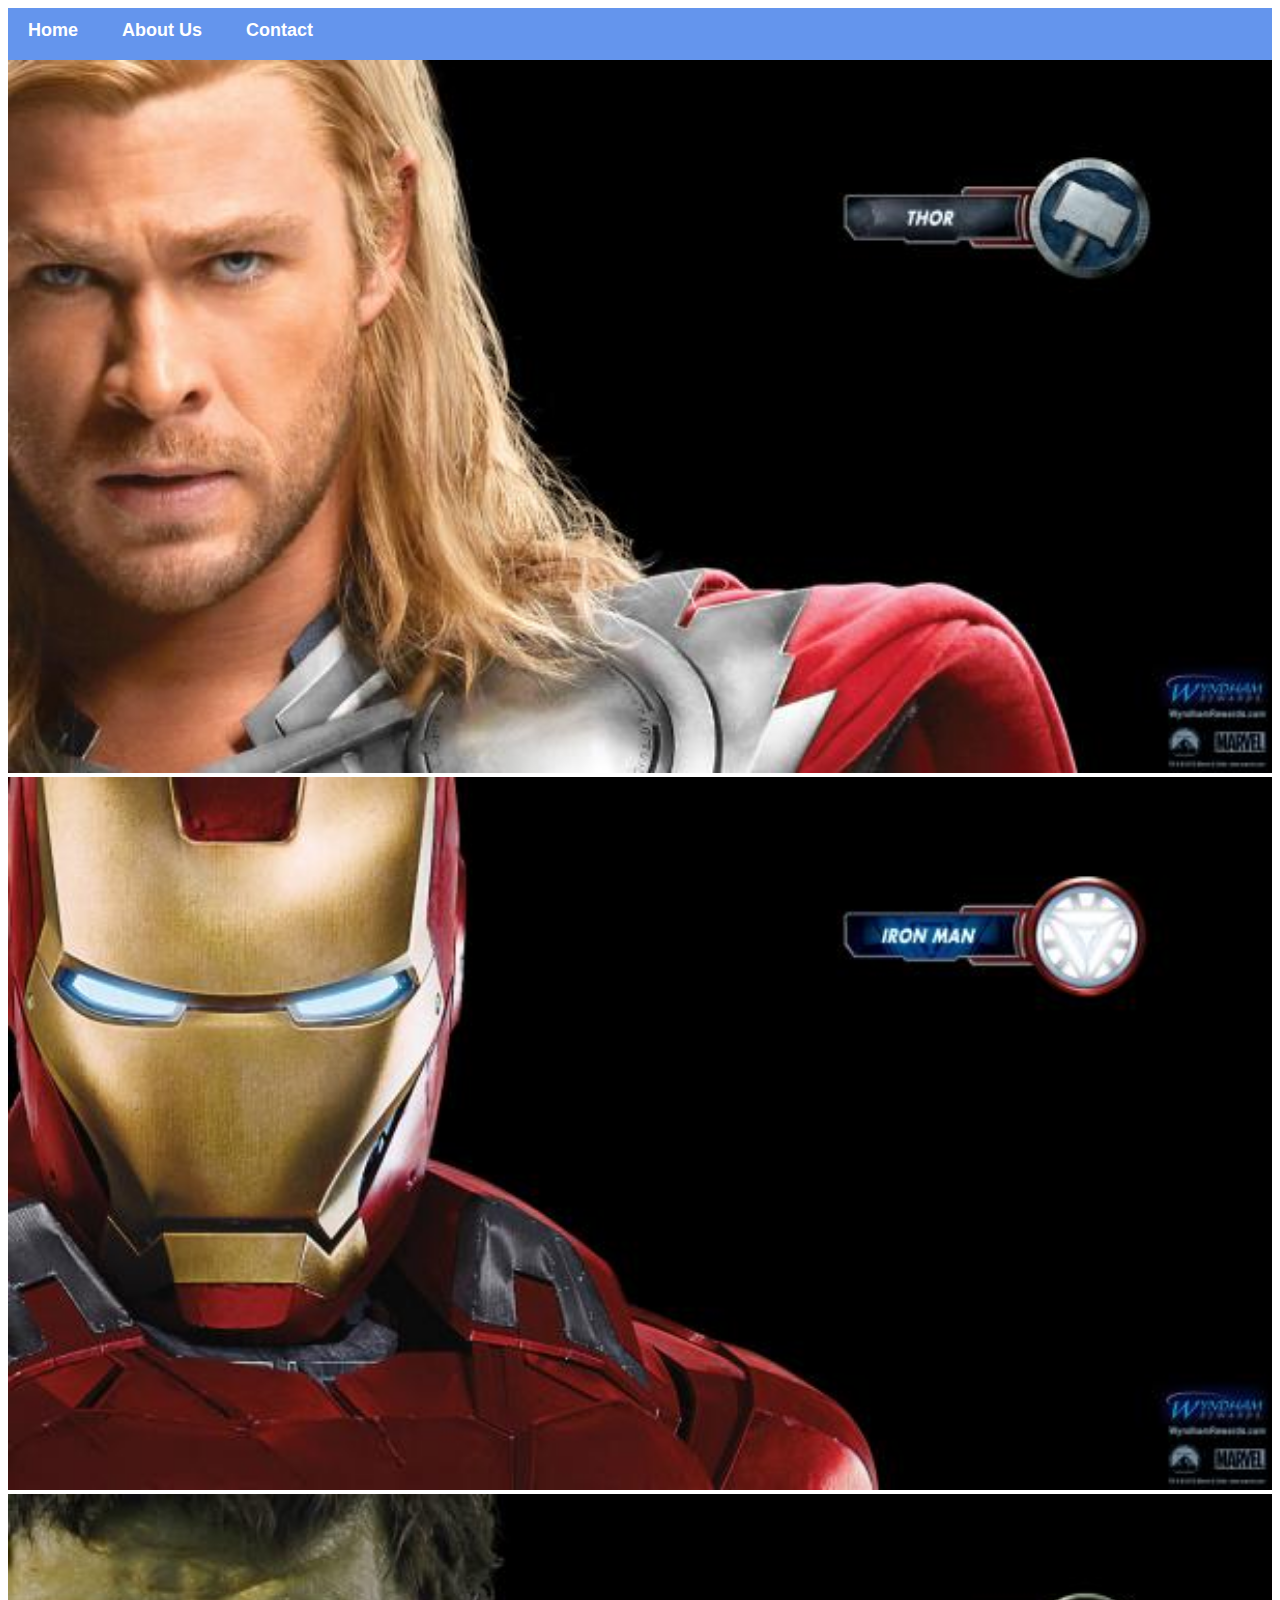
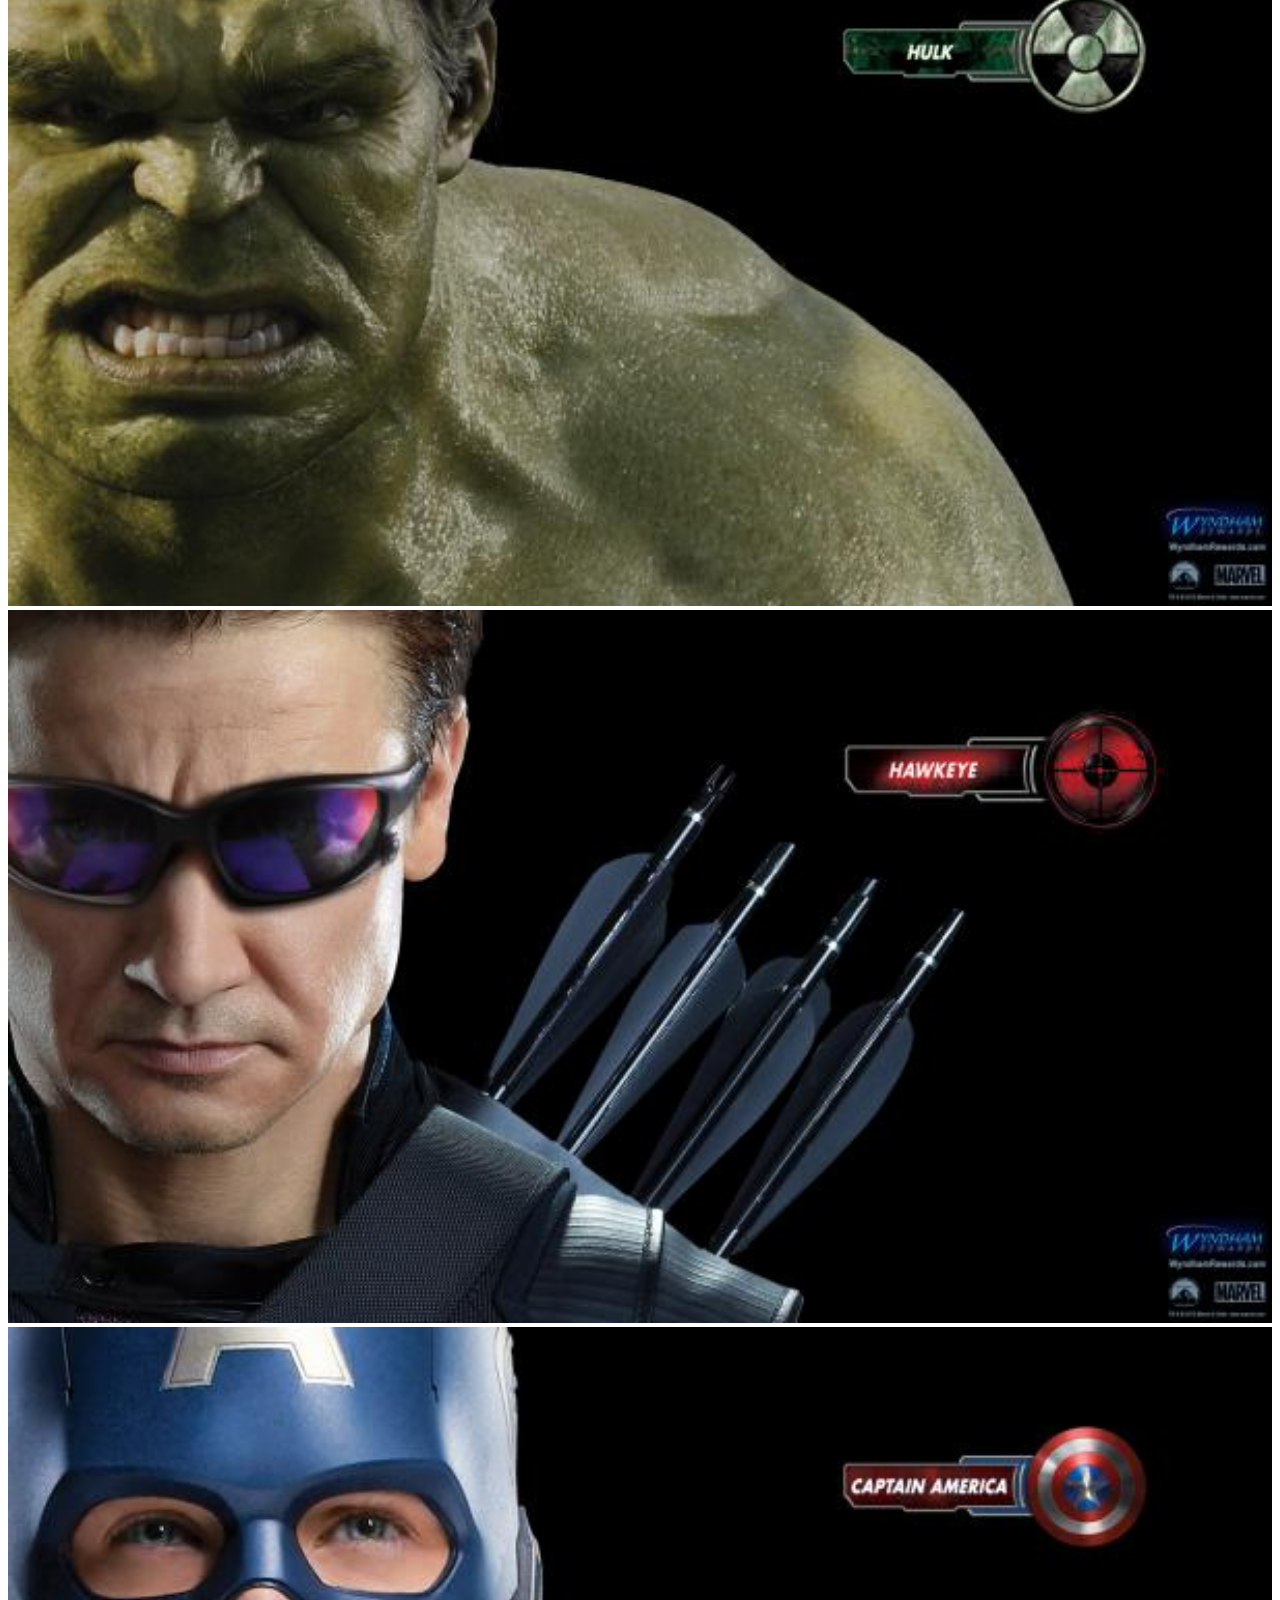
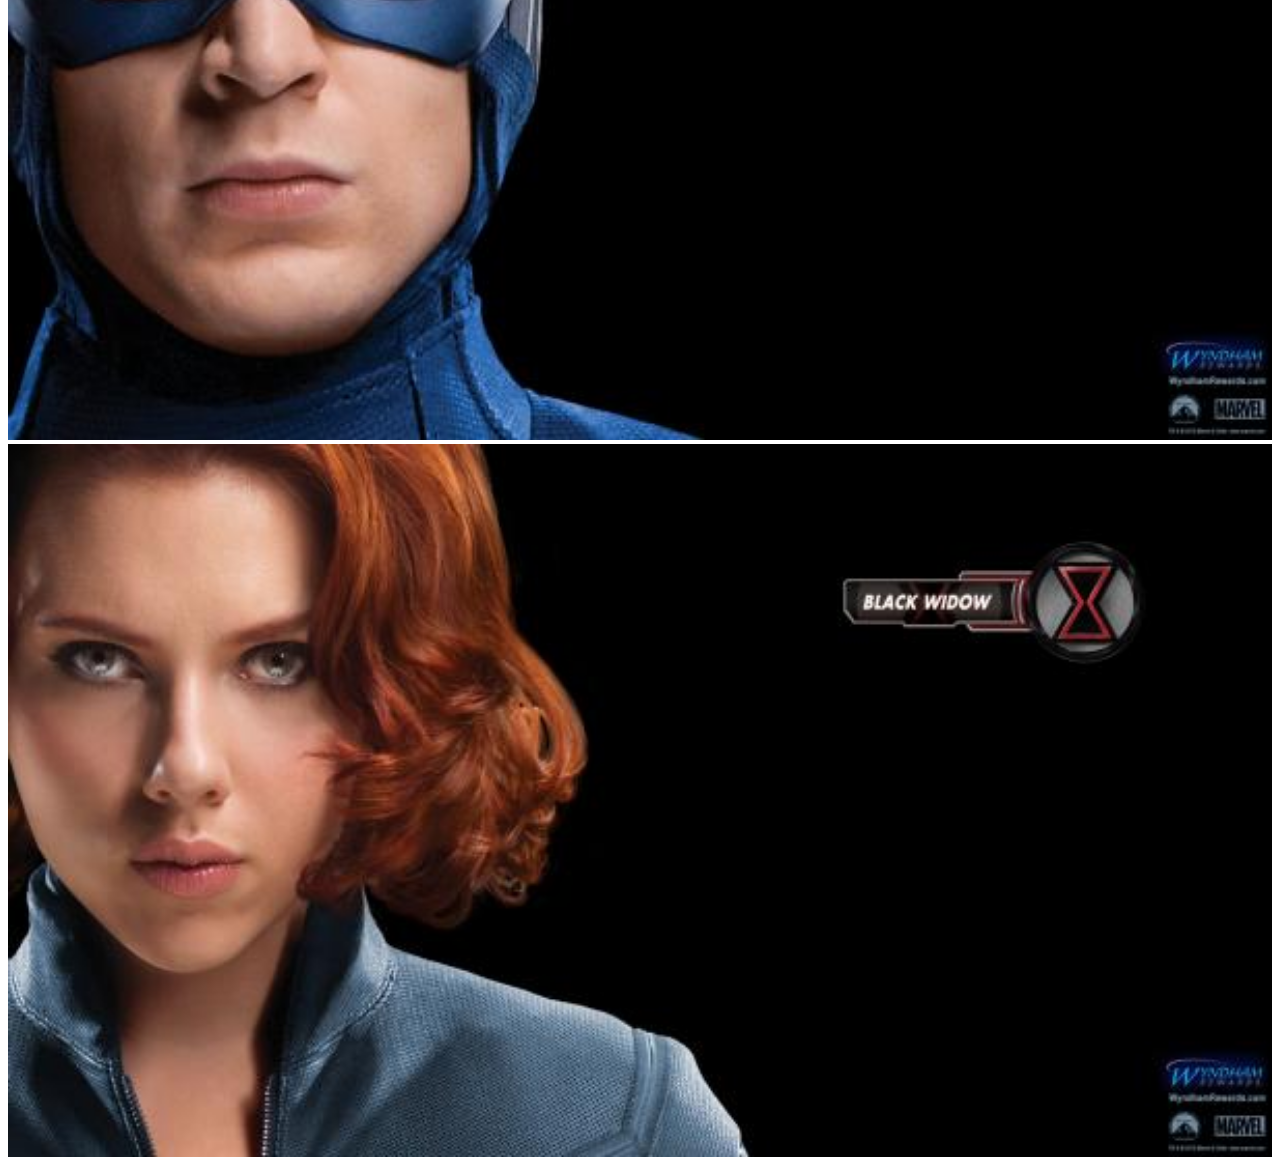
<file: index.html>
<!DOCTYPE html>
<html>
    <head>
<link rel="stylesheet"href="style.css"> 
</head>
    <body>
        <div id="menu">
            <a href="#">Home</a>
            <a href="about.html">About Us</a>
            <a href="contact.html">Contact</a>
        </div>
        <div class="gallery">
            <a href="avenger-1.html"><img src="images/avengers_01.jpg"/></a>
            <a href="avenger-2.html"><img src="images/avengers_02.jpg"/></a>
            <a href="avenger-3.html"><img src="images/avengers_03.jpg"/></a>
            <a href="avenger-4.html"><img src="images/avengers_04.jpg"/></a>
            <a href="avengers-5.html"><img src="images/avengers_05.jpg"/></a>
           <a href="avenger-6.html"> <img src="images/avengers_06.jpg"/></a>

        </div>
    </body>
</html>
</file>
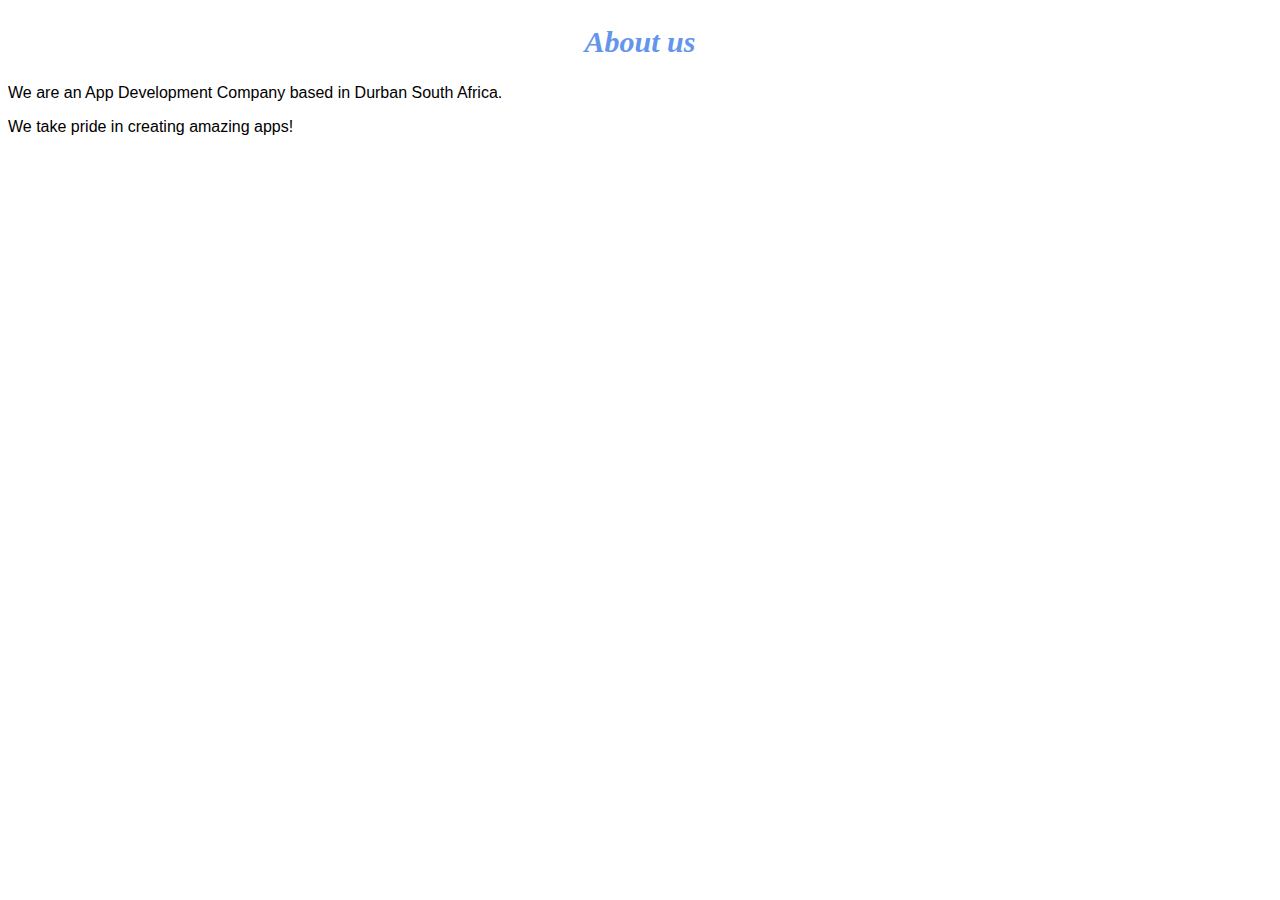
<file: about.html>
<!DOCTYPE html>
<html>
    <head>
<link rel="stylesheet"href="style.css"> 
</head>
    <body>
        <h2> About us</h2>
        <p> We are an App Development Company based in Durban South Africa.</p>
        <p>We take pride in creating amazing apps!</p>
        </body>
</html>
</file>
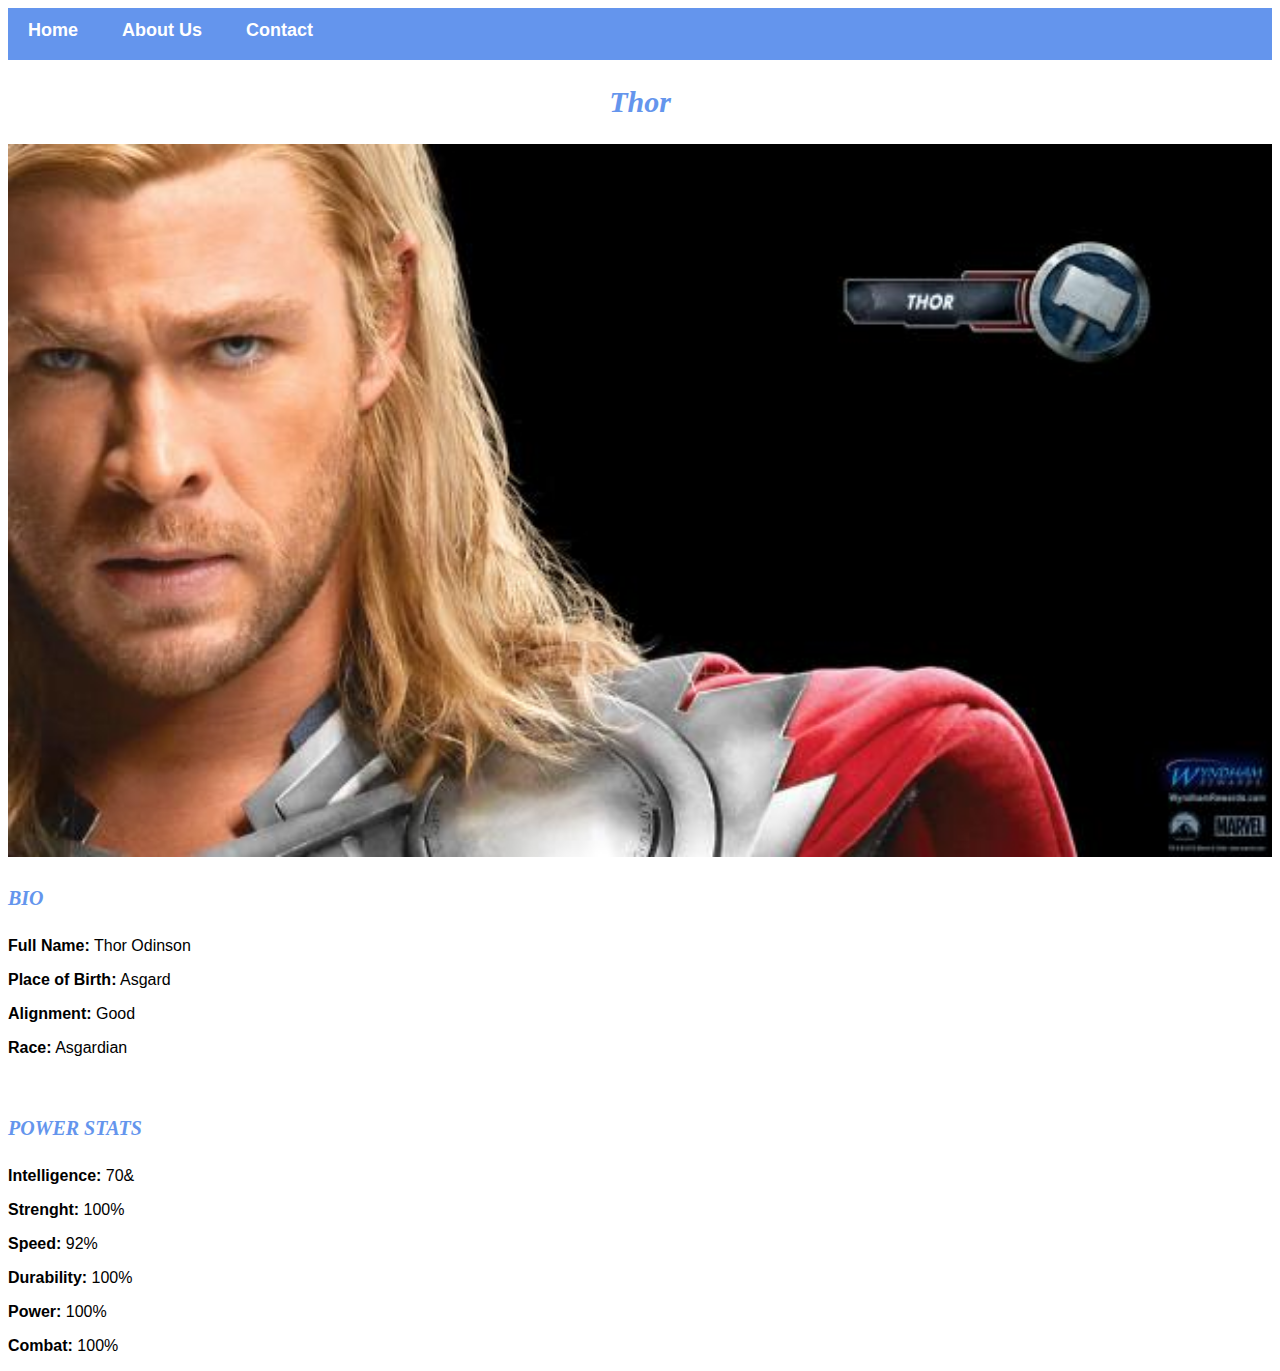
<file: avenger-1.html>
<!DOCTYPE html>
<html>
    <head>
<link rel="stylesheet"href="style.css"> 
</head>
    <body>
        <div id="menu">
            <a href="#">Home</a>
            <a href="about.html">About Us</a>
            <a href="contact.html">Contact</a>
        </div>
        <h2> Thor</h2>
        <div class="gallery">
            <img src="images/avengers_01.jpg"/>
            
        </div>
        <h4>BIO</h4>
        <p><b>Full Name:</b></b> Thor Odinson</p>
        <p><b>Place of Birth:</b> Asgard</p>
        <p><b> Alignment:</b> Good</p>
        <p><b>Race:</b> Asgardian</p></b></p>
        <br/>
        <h4>POWER STATS</h4>
        <p><b>Intelligence:</b> 70&</p>
        <p><b>Strenght:</b> 100%</p>
        <p><b>Speed:</b> 92%</p>
        <p><b>Durability:</b> 100%</p>
        <p><b>Power:</b> 100%</p>
        <p><b>Combat:</b> 100%</p>
    </body>
</html>
</file>
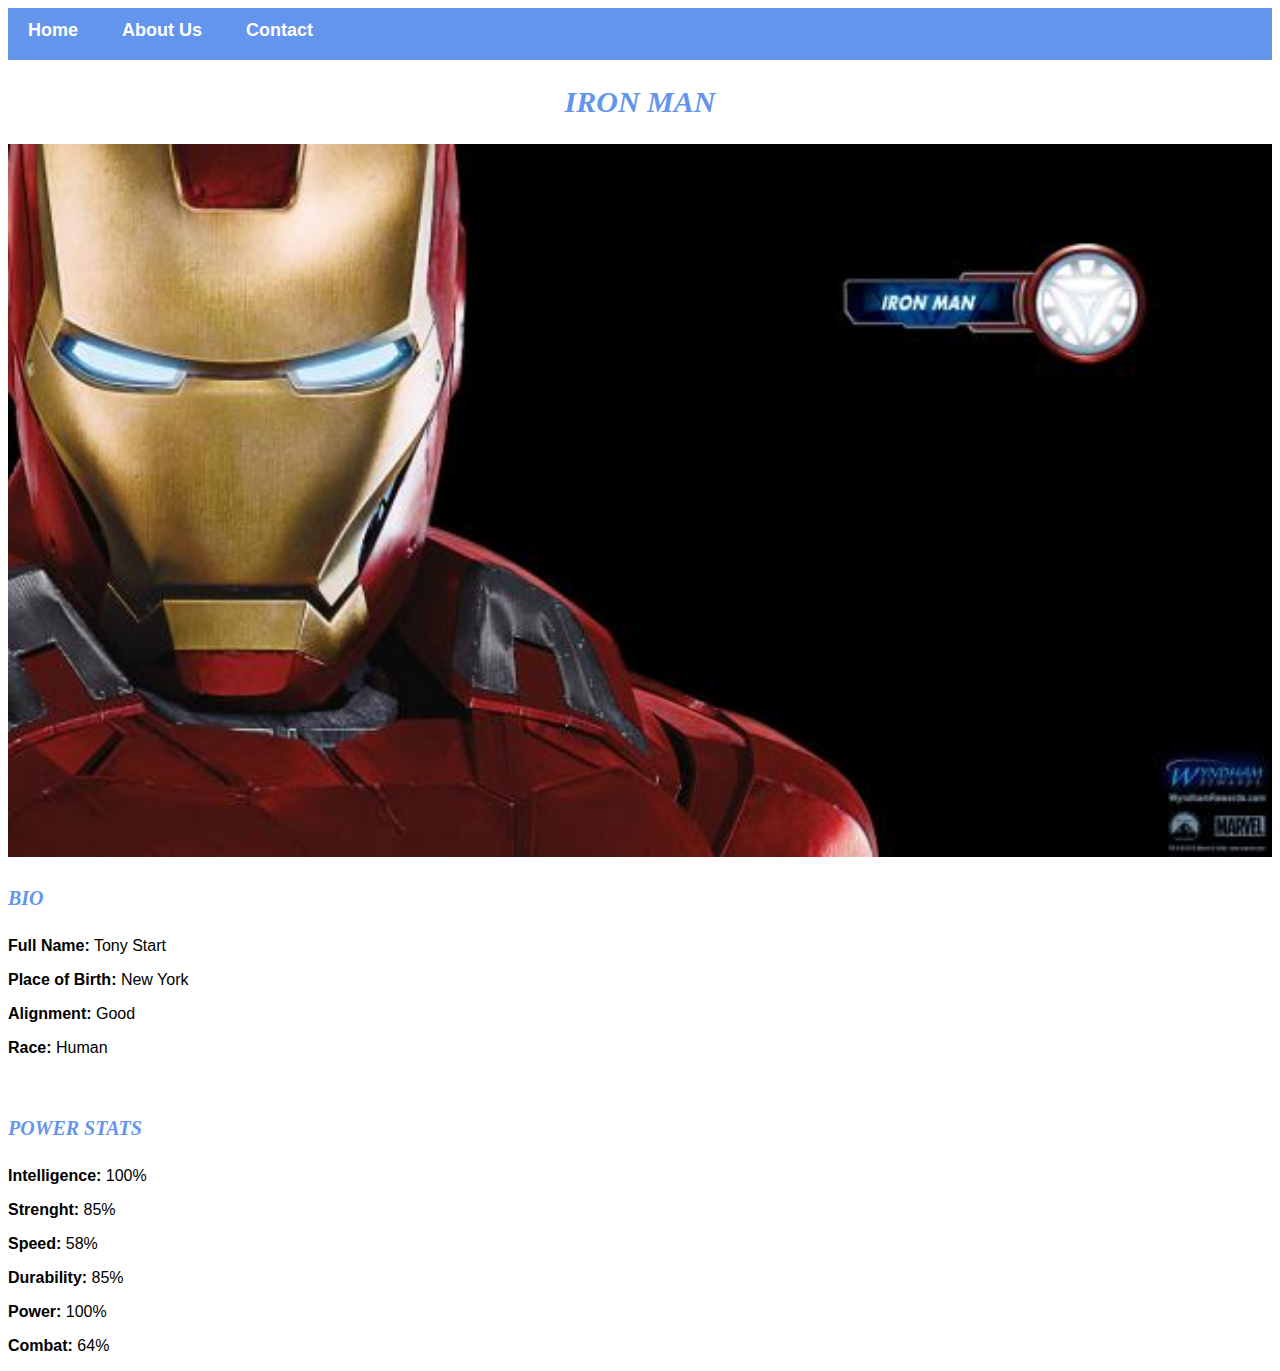
<file: avenger-2.html>
<!DOCTYPE html>
<html>
    <head>
<link rel="stylesheet"href="style.css"> 
</head>
    <body>
        <div id="menu">
            <a href="#">Home</a>
            <a href="about.html">About Us</a>
            <a href="contact.html">Contact</a>
        </div>
        <h2> IRON MAN</h2>
        <div class="gallery">
            <img src="images/avengers_02.jpg"/>
            
        </div>
        <h4>BIO</h4>
        <p><b>Full Name:</b></b> Tony Start</p>
        <p><b>Place of Birth:</b> New York</p>
        <p><b> Alignment:</b> Good</p>
        <p><b>Race:</b> Human</b></p>
        <br/>
        <h4>POWER STATS</h4>
        <p><b>Intelligence:</b> 100%</p>
        <p><b>Strenght:</b> 85%</p>
        <p><b>Speed:</b> 58%</p>
        <p><b>Durability:</b> 85%</p>
        <p><b>Power:</b> 100%</p>
        <p><b>Combat:</b> 64%</p>
    </body>
</html>
</file>
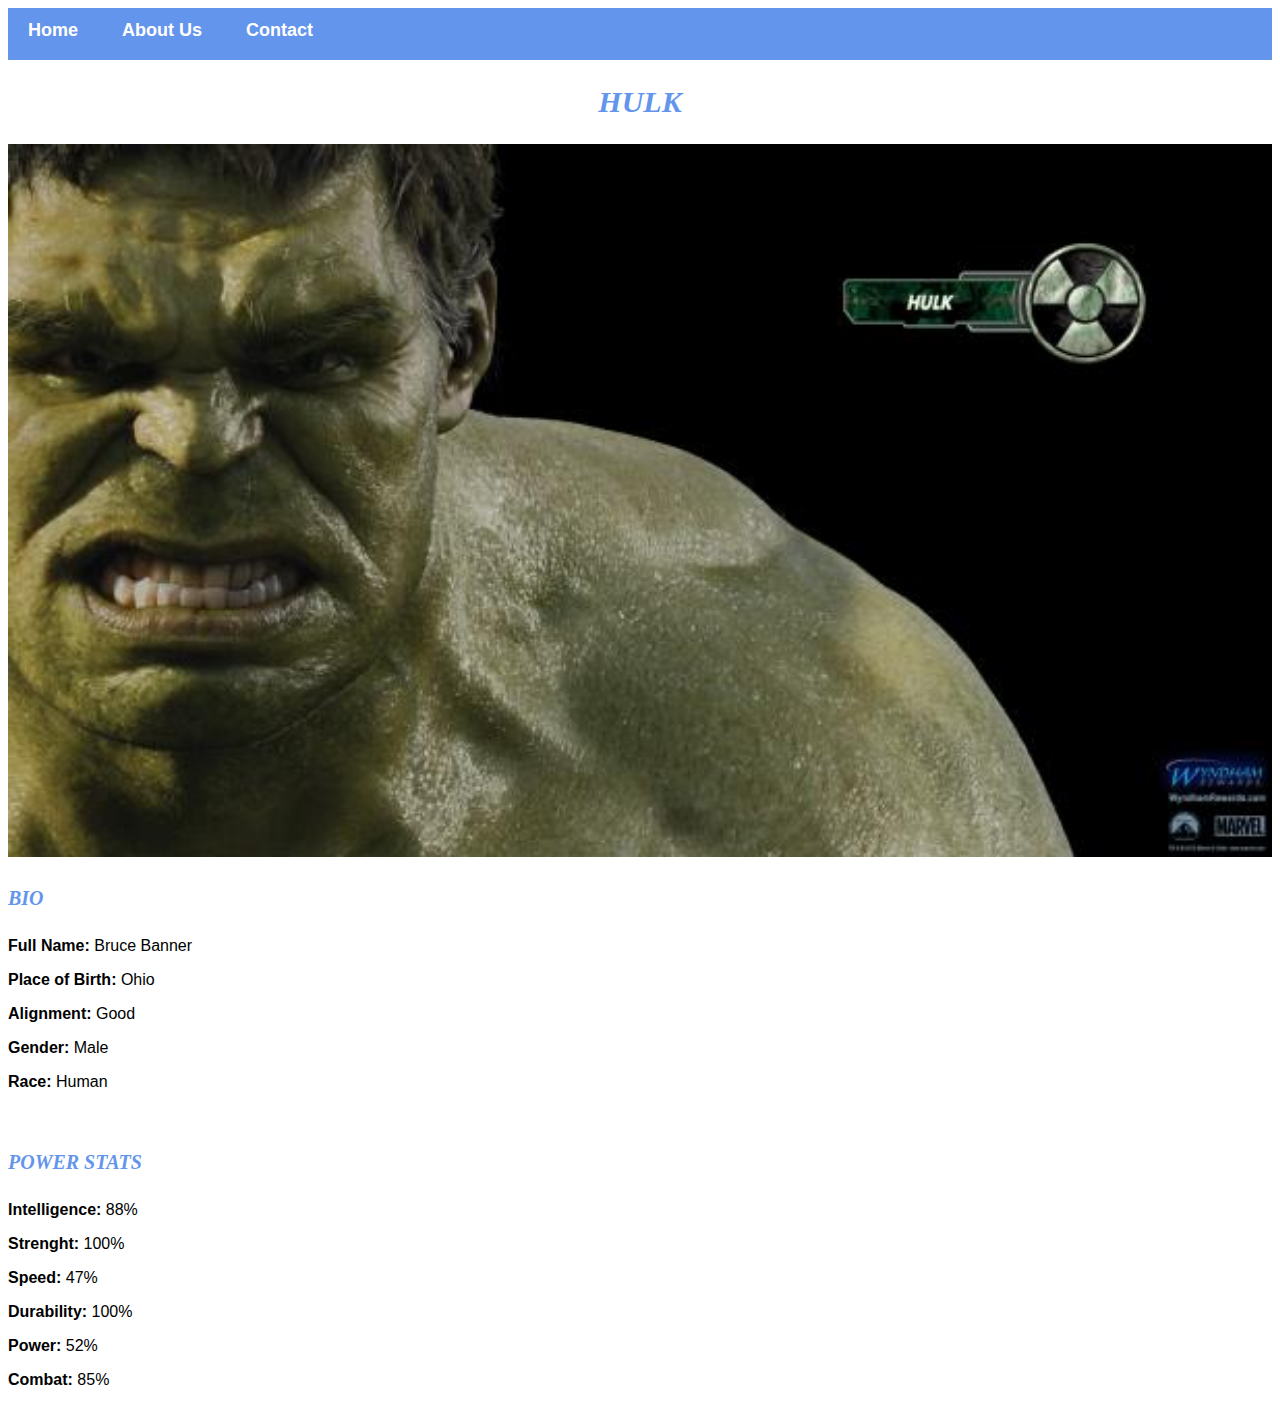
<file: avenger-3.html>
<!DOCTYPE html>
<html>
    <head>
<link rel="stylesheet"href="style.css"> 
</head>
    <body>
        <div id="menu">
            <a href="#">Home</a>
            <a href="about.html">About Us</a>
            <a href="contact.html">Contact</a>
        </div>
        <h2> HULK</h2>
        <div class="gallery">
            <img src="images/avengers_03.jpg"/>
            
        </div>
        <h4>BIO</h4>
        <p><b>Full Name:</b></b> Bruce Banner</p>
        <p><b>Place of Birth:</b> Ohio</p>
        <p><b> Alignment:</b> Good</p>
        <p><b> Gender:</b> Male</p>
        <p><b>Race:</b> Human</b></p>
        <br/>
        <h4>POWER STATS</h4>
        <p><b>Intelligence:</b> 88%</p>
        <p><b>Strenght:</b> 100%</p>
        <p><b>Speed:</b> 47%</p>
        <p><b>Durability:</b> 100%</p>
        <p><b>Power:</b> 52%</p>
        <p><b>Combat:</b> 85%</p>
    </body>
</html>
</file>
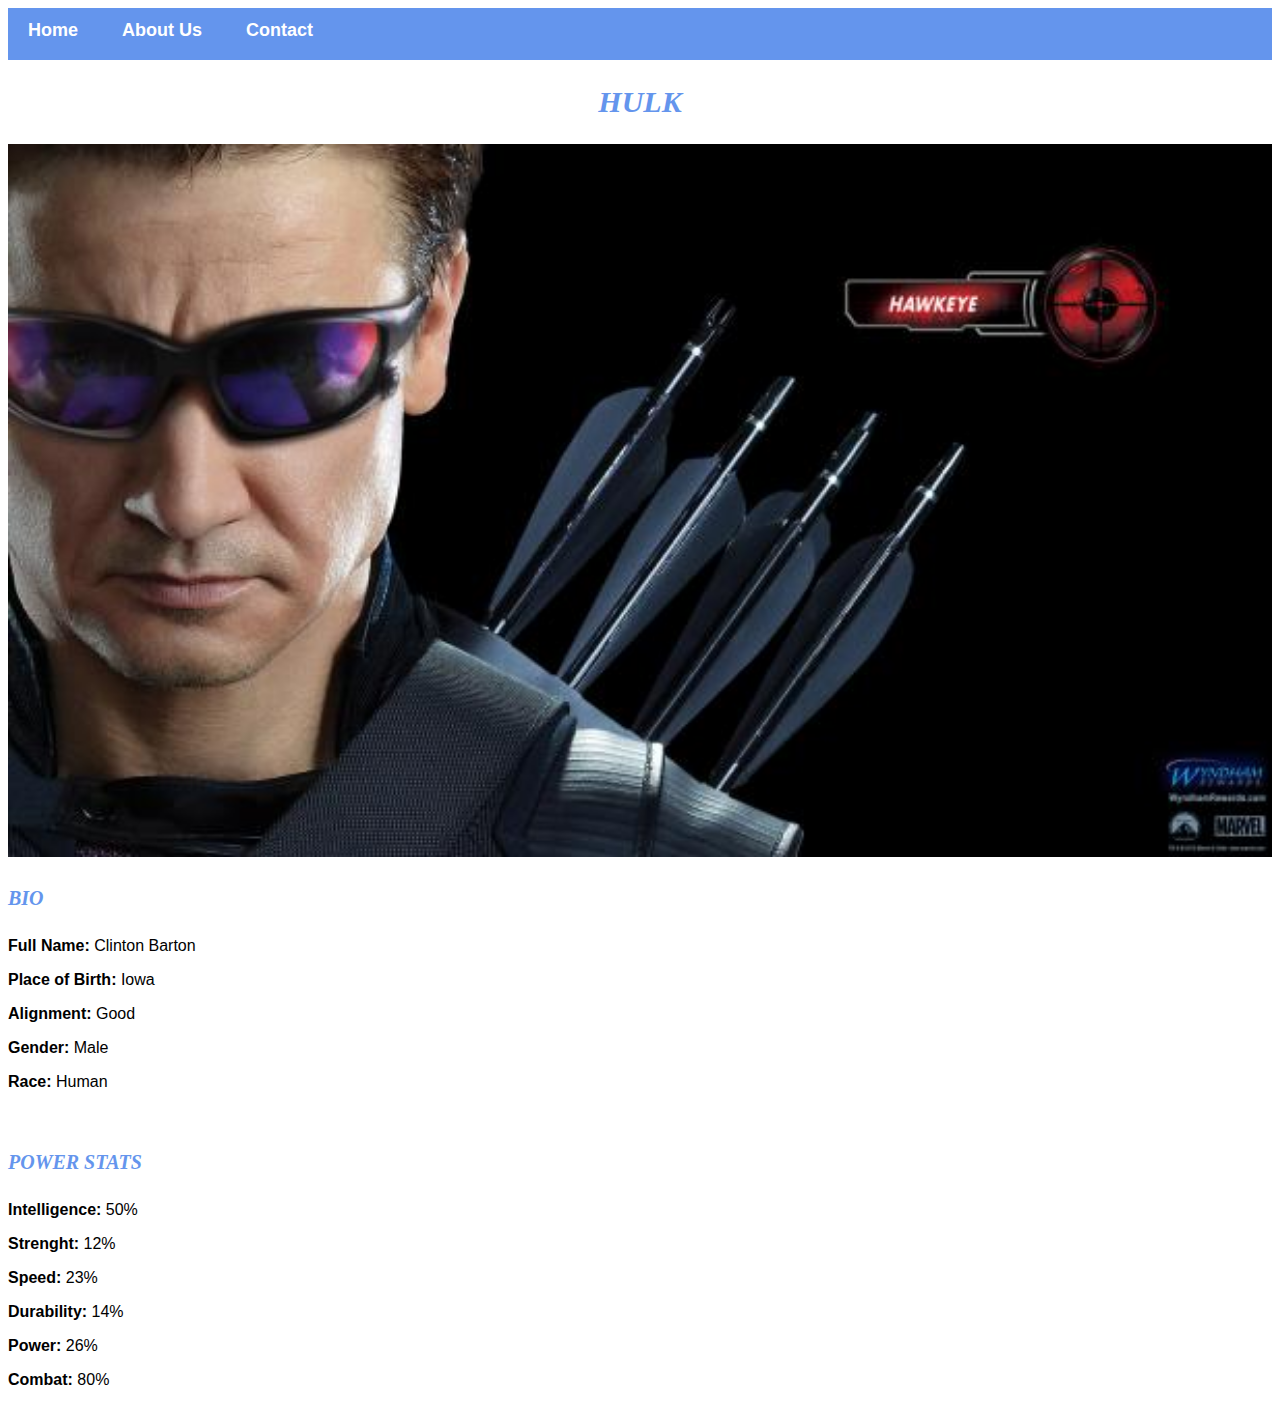
<file: avenger-4.html>
<!DOCTYPE html>
<html>
    <head>
<link rel="stylesheet"href="style.css"> 
</head>
    <body>
        <div id="menu">
            <a href="#">Home</a>
            <a href="about.html">About Us</a>
            <a href="contact.html">Contact</a>
        </div>
        <h2> HULK</h2>
        <div class="gallery">
            <img src="images/avengers_04.jpg"/>
            
        </div>
        <h4>BIO</h4>
        <p><b>Full Name:</b></b> Clinton Barton</p>
        <p><b>Place of Birth:</b> Iowa</p>
        <p><b> Alignment:</b> Good</p>
        <p><b> Gender:</b> Male</p>
        <p><b>Race:</b> Human</b></p>
        <br/>
        <h4>POWER STATS</h4>
        <p><b>Intelligence:</b> 50%</p>
        <p><b>Strenght:</b> 12%</p>
        <p><b>Speed:</b> 23%</p>
        <p><b>Durability:</b> 14%</p>
        <p><b>Power:</b> 26%</p>
        <p><b>Combat:</b> 80%</p>
    </body>
</html>
</file>
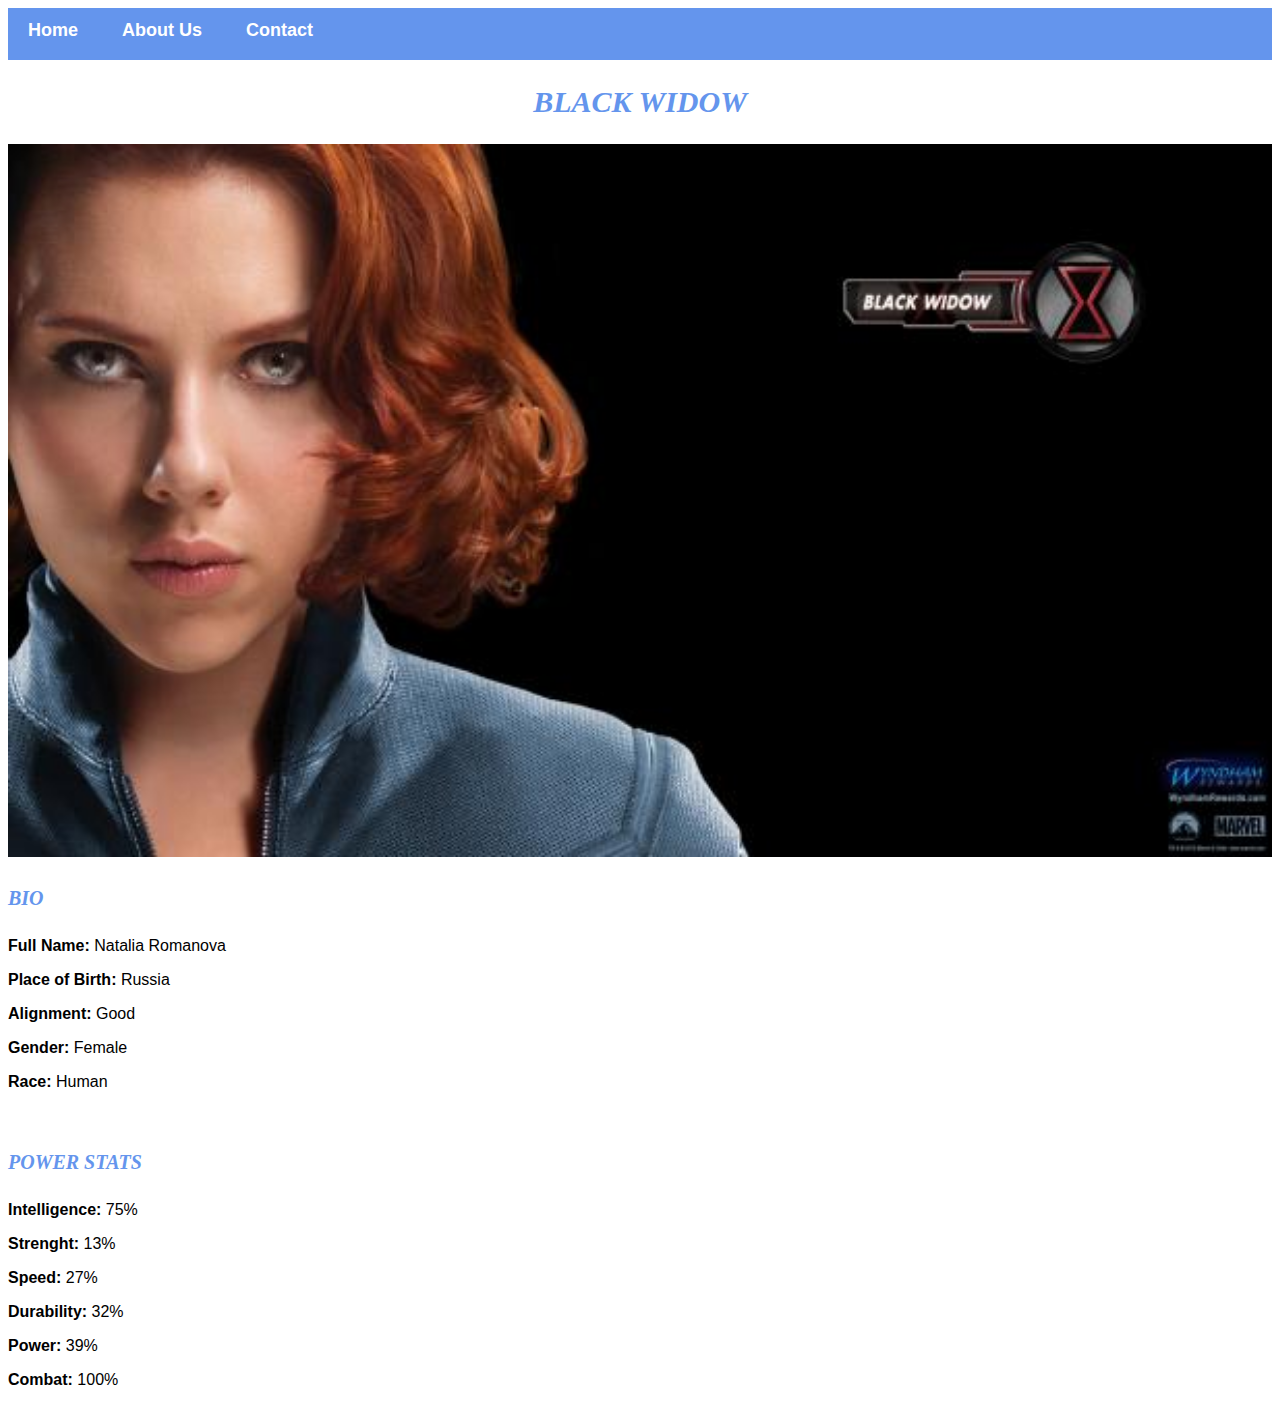
<file: avenger-6.html>
<!DOCTYPE html>
<html>
    <head>
<link rel="stylesheet"href="style.css"> 
</head>
    <body>
        <div id="menu">
            <a href="#">Home</a>
            <a href="about.html">About Us</a>
            <a href="contact.html">Contact</a>
        </div>
        <h2> BLACK WIDOW</h2>
        <div class="gallery">
            <img src="images/avengers_06.jpg"/>
            
        </div>
        <h4>BIO</h4>
        <p><b>Full Name:</b></b> Natalia Romanova</p>
        <p><b>Place of Birth:</b> Russia</p>
        <p><b> Alignment:</b> Good</p>
        <p><b> Gender:</b> Female</p>
        <p><b>Race:</b> Human</b></p>
        <br/>
        <h4>POWER STATS</h4>
        <p><b>Intelligence:</b> 75%</p>
        <p><b>Strenght:</b> 13%</p>
        <p><b>Speed:</b> 27%</p>
        <p><b>Durability:</b> 32%</p>
        <p><b>Power:</b> 39%</p>
        <p><b>Combat:</b> 100%</p>
    </body>
</html>
</file>
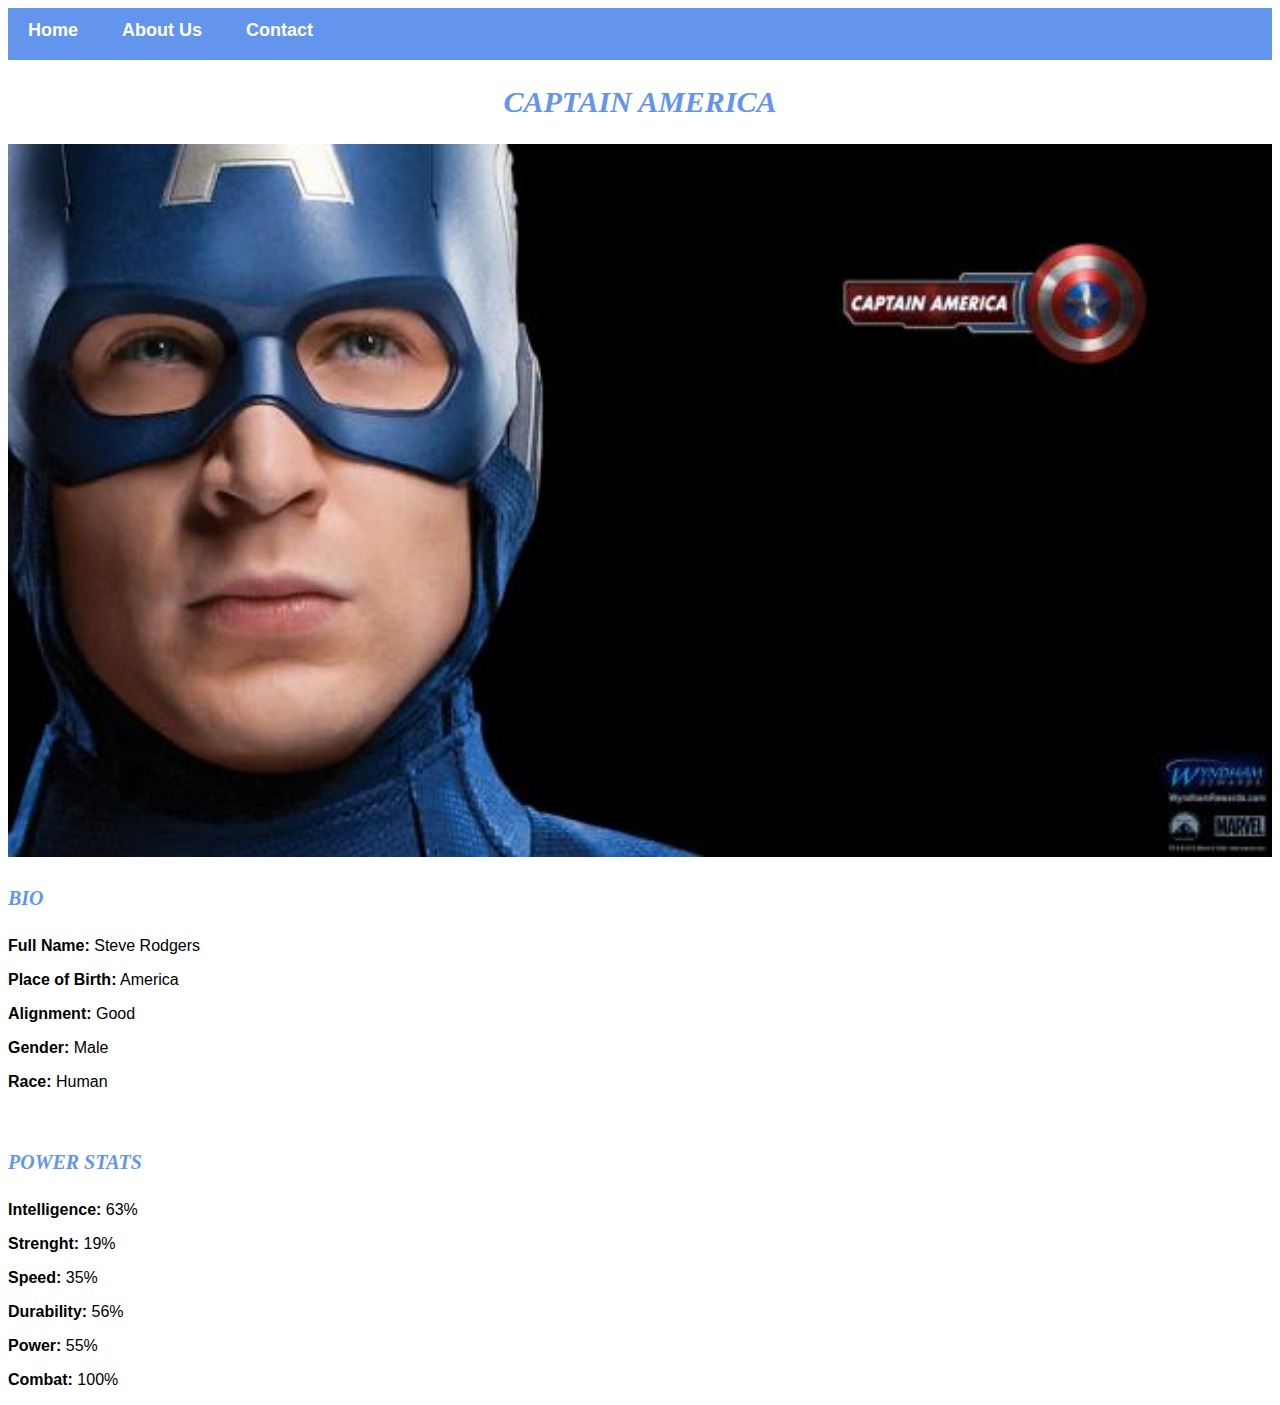
<file: avengers-5.html>
<!DOCTYPE html>
<html>
    <head>
<link rel="stylesheet"href="style.css"> 
</head>
    <body>
        <div id="menu">
            <a href="#">Home</a>
            <a href="about.html">About Us</a>
            <a href="contact.html">Contact</a>
        </div>
        <h2> CAPTAIN AMERICA</h2>
        <div class="gallery">
            <img src="images/avengers_05.jpg"/>
            
        </div>
        <h4>BIO</h4>
        <p><b>Full Name:</b></b> Steve Rodgers</p>
        <p><b>Place of Birth:</b> America</p>
        <p><b> Alignment:</b> Good</p>
        <p><b> Gender:</b> Male</p>
        <p><b>Race:</b> Human</b></p>
        <br/>
        <h4>POWER STATS</h4>
        <p><b>Intelligence:</b> 63%</p>
        <p><b>Strenght:</b> 19%</p>
        <p><b>Speed:</b> 35%</p>
        <p><b>Durability:</b> 56%</p>
        <p><b>Power:</b> 55%</p>
        <p><b>Combat:</b> 100%</p>
    </body>
</html>
</file>
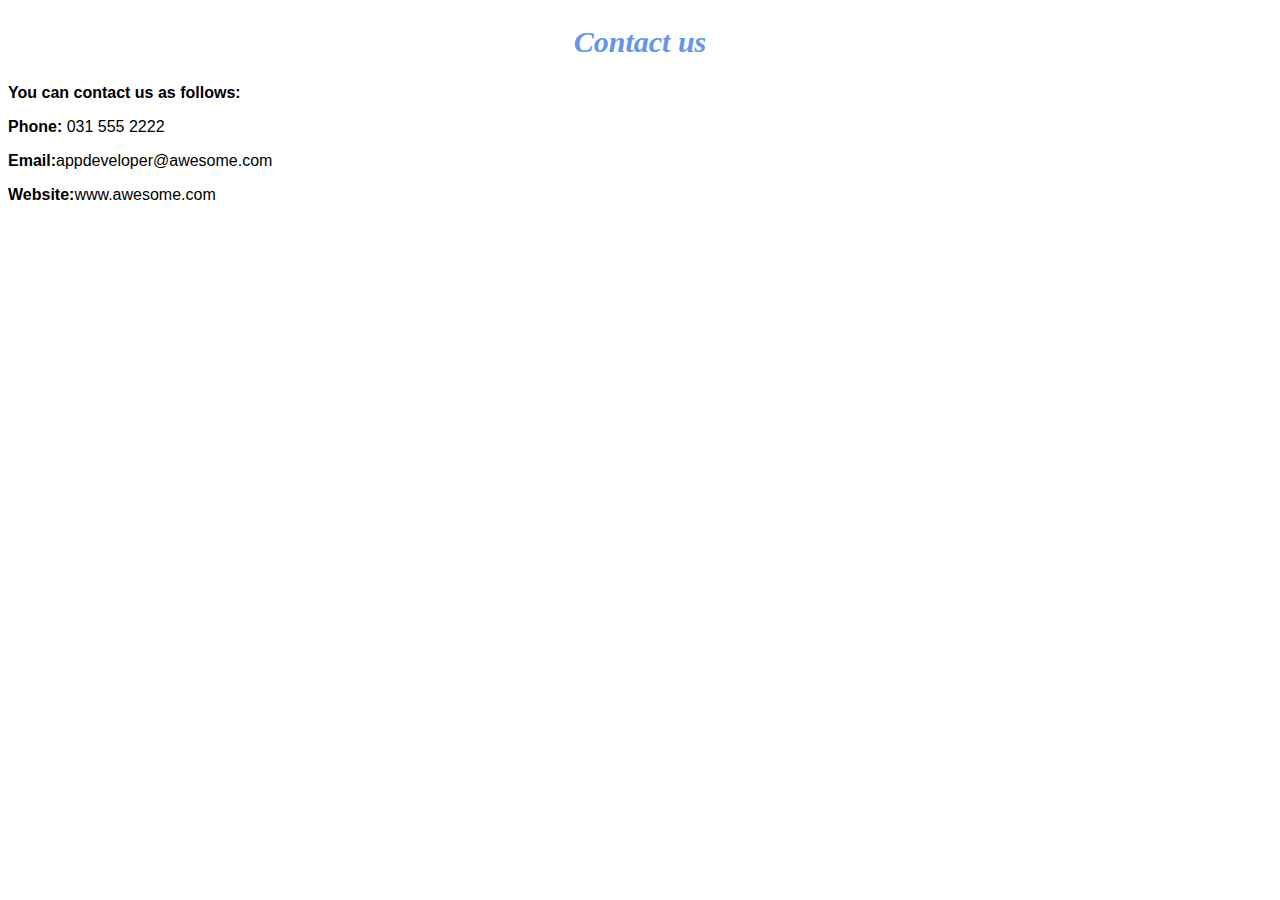
<file: contact.html>
<!DOCTYPE html>
<html>
    <head>
<link rel="stylesheet"href="style.css"> 
</head>
    <body>
        <h2> Contact us</h2>
        <p><b> You can contact us as follows:</b></p>
        <p><b>Phone:</b> 031 555 2222</p>
        <p><b>Email:</b>appdeveloper@awesome.com</p>
        <p><b>Website:</b>www.awesome.com</p>
        </body>
</html>
</file>
<file: style.css>
.gallery img{
    width: 100%;
}
h2{
    font-family: Impact;fantasy;
    text-align: center;
    font-size: 30px;
    color: cornflowerblue;
    font-style: italic;


}

h4{
    font-family: Impact,fantasy;
    font-size: 20px;
    font-style: italic;
    color: cornflowerblue;

}

p{
    font-family: Arial, Helvetica, sans-serif;
}

#menu{
    width: 100%;
    height: 40px;
    background-color: cornflowerblue;
    padding-top: 12px;

}
#menu a{
    color: #ffffff;
    font-family: Arial, Helvetica, sans-serif;
    font-size: 18px;
    text-decoration: none;
    font-weight: 800;
    
    padding-left: 20px;
    padding-right: 20px;
}

#menu a:hover{
    color: #5077bd;
}
</file>
